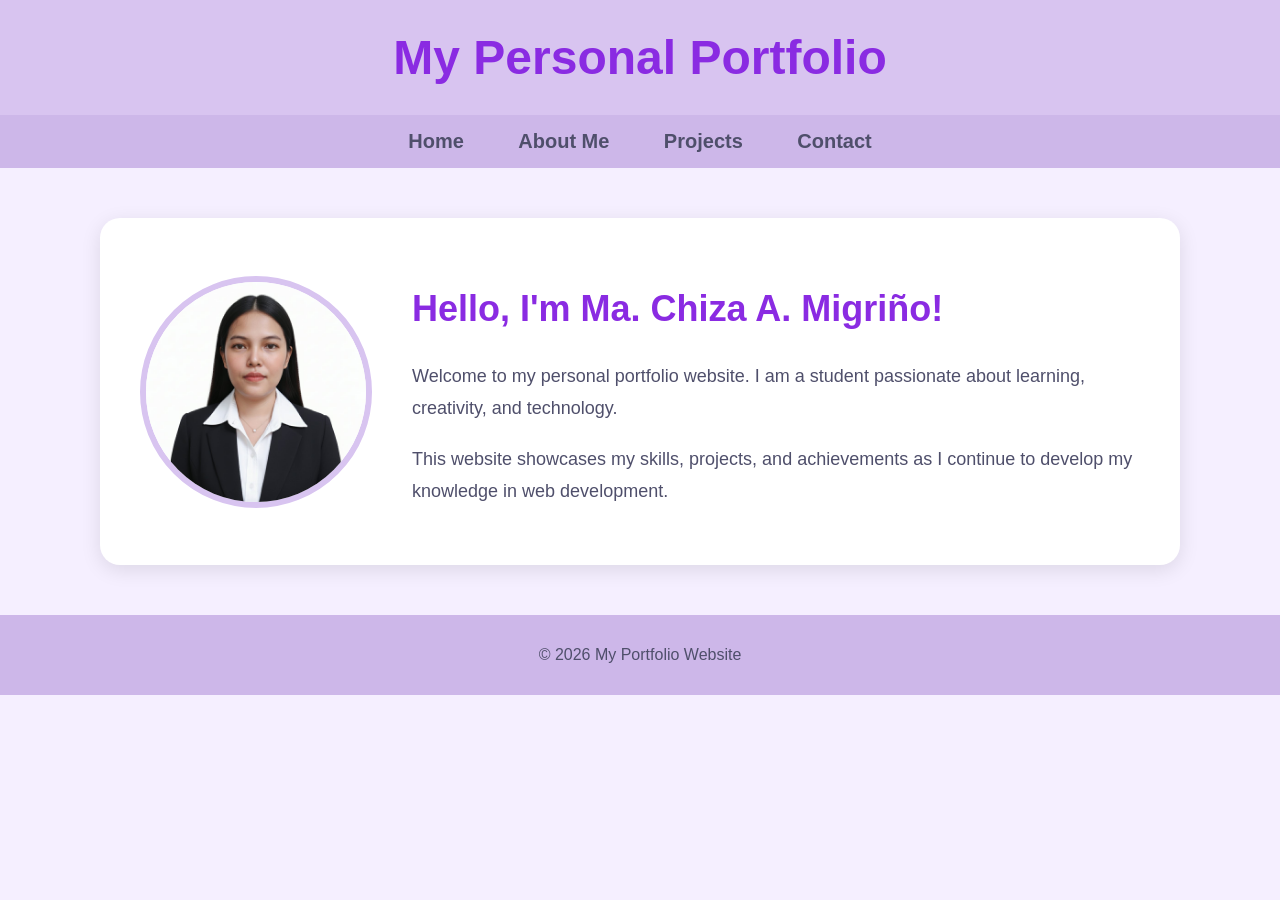
<file: index.html>
<!DOCTYPE html>
<html>
<head>
    <title>My Portfolio</title>
    <link rel="stylesheet" href="style.css">
</head>

<body>

    <!-- Header -->
    <header>
        <h1>My Personal Portfolio</h1>
    </header>

    <!-- Navigation -->
    <nav>
        <a href="index.html">Home</a>
        <a href="about.html">About Me</a>
        <a href="projects.html">Projects</a>
        <a href="contact.html">Contact</a>
    </nav>

    <!-- Main Content -->
    <main class="container">
        <div class="profile">
            <img src="profile.png" alt="Profile">
            <div class="text">
                <h2>Hello, I'm Ma. Chiza A. Migriño!</h2>
                <p>
                    Welcome to my personal portfolio website. I am a student
                    passionate about learning, creativity, and technology.
                </p>
                <p>
                    This website showcases my skills, projects, and achievements
                    as I continue to develop my knowledge in web development.
                </p>
            </div>
        </div>
    </main>

    <!-- Footer -->
    <footer>
        <p>© 2026 My Portfolio Website</p>
    </footer>

</body>
</html>
</file>
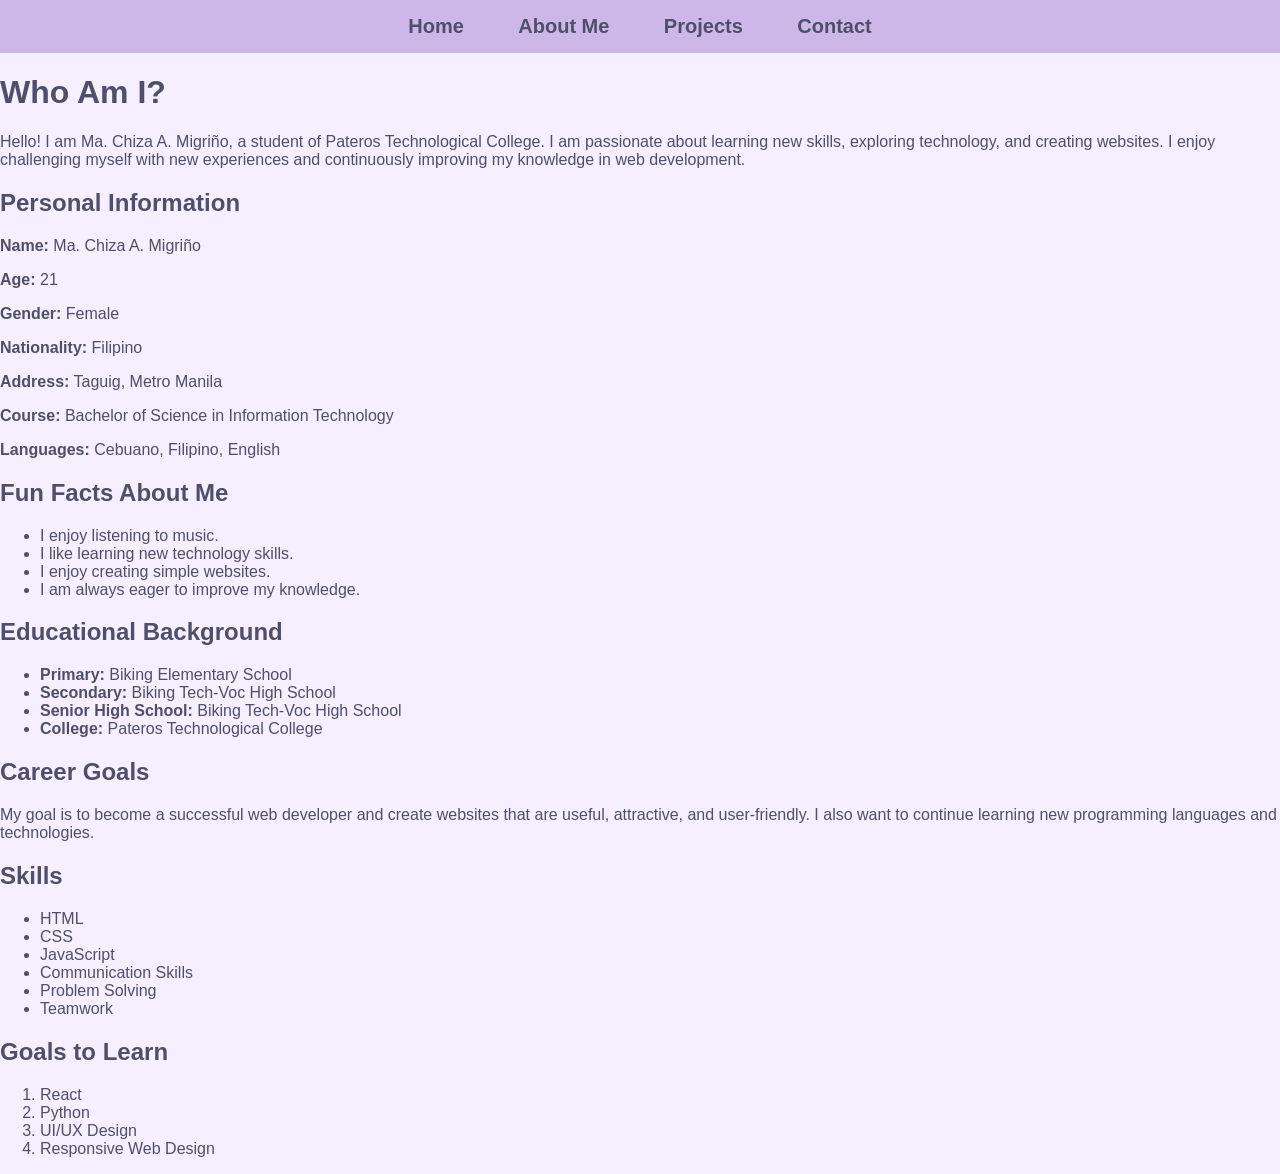
<file: about.html>
<!DOCTYPE html>
<html>

<head>
    <title>About Me</title>
    <link rel="stylesheet" href="style.css">
</head>

<body>

    <!-- Navigation -->
    <nav>
        <a href="index.html">Home</a>
        <a href="about.html">About Me</a>
        <a href="projects.html">Projects</a>
        <a href="contact.html">Contact</a>
    </nav>

    <!-- Page Title -->
    <h1>Who Am I?</h1>

    <!-- Introduction -->
    <p>
        Hello! I am Ma. Chiza A. Migriño, a student of Pateros Technological College.
        I am passionate about learning new skills, exploring technology, and creating
        websites. I enjoy challenging myself with new experiences and continuously
        improving my knowledge in web development.
    </p>

    <!-- Personal Information -->
    <h2>Personal Information</h2>
    <p><strong>Name:</strong> Ma. Chiza A. Migriño</p>
    <p><strong>Age:</strong> 21</p>
    <p><strong>Gender:</strong> Female</p>
    <p><strong>Nationality:</strong> Filipino</p>
    <p><strong>Address:</strong> Taguig, Metro Manila</p>
    <p><strong>Course:</strong> Bachelor of Science in Information Technology</p>
    <p><strong>Languages:</strong> Cebuano, Filipino, English</p>

    <!-- Hobbies -->
    <h2>Fun Facts About Me</h2>

<ul>
    <li>I enjoy listening to music.</li>
    <li>I like learning new technology skills.</li>
    <li>I enjoy creating simple websites.</li>
    <li>I am always eager to improve my knowledge.</li>
</ul>

    <!-- Educational Background -->
    <h2>Educational Background</h2>
    <ul>
        <li><strong>Primary:</strong> Biking Elementary School</li>
        <li><strong>Secondary:</strong> Biking Tech-Voc High School</li>
        <li><strong>Senior High School:</strong> Biking Tech-Voc High School</li>
        <li><strong>College:</strong> Pateros Technological College</li>
    </ul>

    <!-- Career Goals -->
    <h2>Career Goals</h2>
    <p>
        My goal is to become a successful web developer and create websites
        that are useful, attractive, and user-friendly. I also want to continue
        learning new programming languages and technologies.
    </p>

    <!-- Skills -->
    <h2>Skills</h2>
    <ul>
        <li>HTML</li>
        <li>CSS</li>
        <li>JavaScript</li>
        <li>Communication Skills</li>
        <li>Problem Solving</li>
        <li>Teamwork</li>
    </ul>

    <!-- Goals to Learn -->
    <h2>Goals to Learn</h2>
    <ol>
        <li>React</li>
        <li>Python</li>
        <li>UI/UX Design</li>
        <li>Responsive Web Design</li>
    </ol>

</body>

</html>
</file>
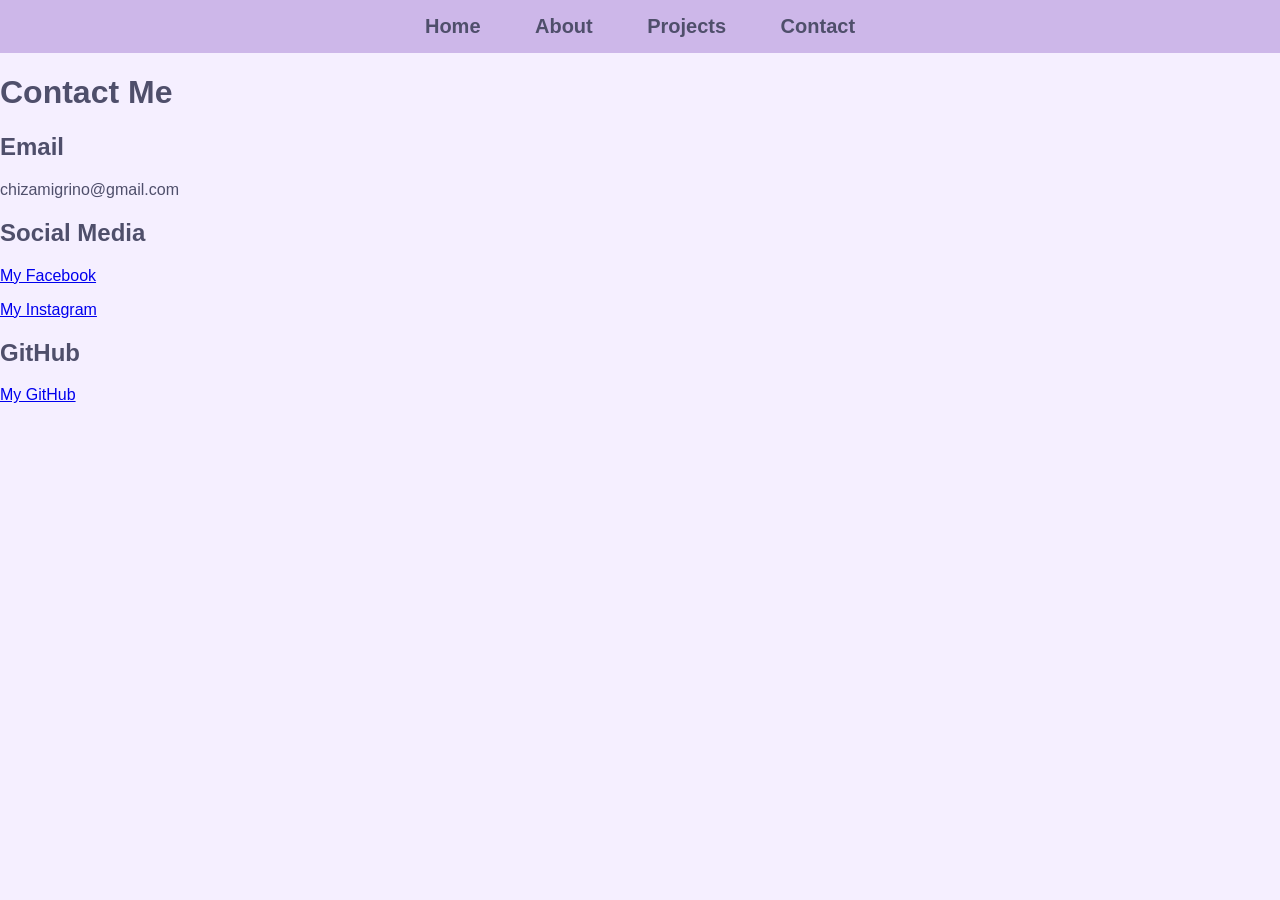
<file: contact.html>
<!DOCTYPE html>
<html>

<head>
    <title>Contact</title>
    <link rel="stylesheet" href="style.css">
</head>

<body>

    <!-- Navigation -->
    <nav>
        <a href="index.html">Home</a>
        <a href="about.html">About</a>
        <a href="projects.html">Projects</a>
        <a href="contact.html">Contact</a>
    </nav>

    <!-- Contact Section -->
    <h1>Contact Me</h1>

    <!-- Email Address -->
    <h2>Email</h2>
    <p>chizamigrino@gmail.com</p>

    <!-- Social Media Links -->
    <h2>Social Media</h2>

    <p>
        <a href="https://www.facebook.com/its.chesssy?mibextid=wwXIfr&rdid=ERsMt2meIwo1GQMj&share_url=https%3A%2F%2Fwww.facebook.com%2Fshare%2F1D79BJD4Pz%2F%3Fmibextid%3DwwXIfr">
            My Facebook
        </a>
    </p>

    <p>
        <a href="https://www.instagram.com/ma_chesza" target="_blank">
            My Instagram
        </a>
    </p>

    <!-- External Link -->
    <h2>GitHub</h2>

    <p>
        <a href="https://github.com/username" target="_blank">
            My GitHub
        </a>
    </p>

</body>

</html>
</file>
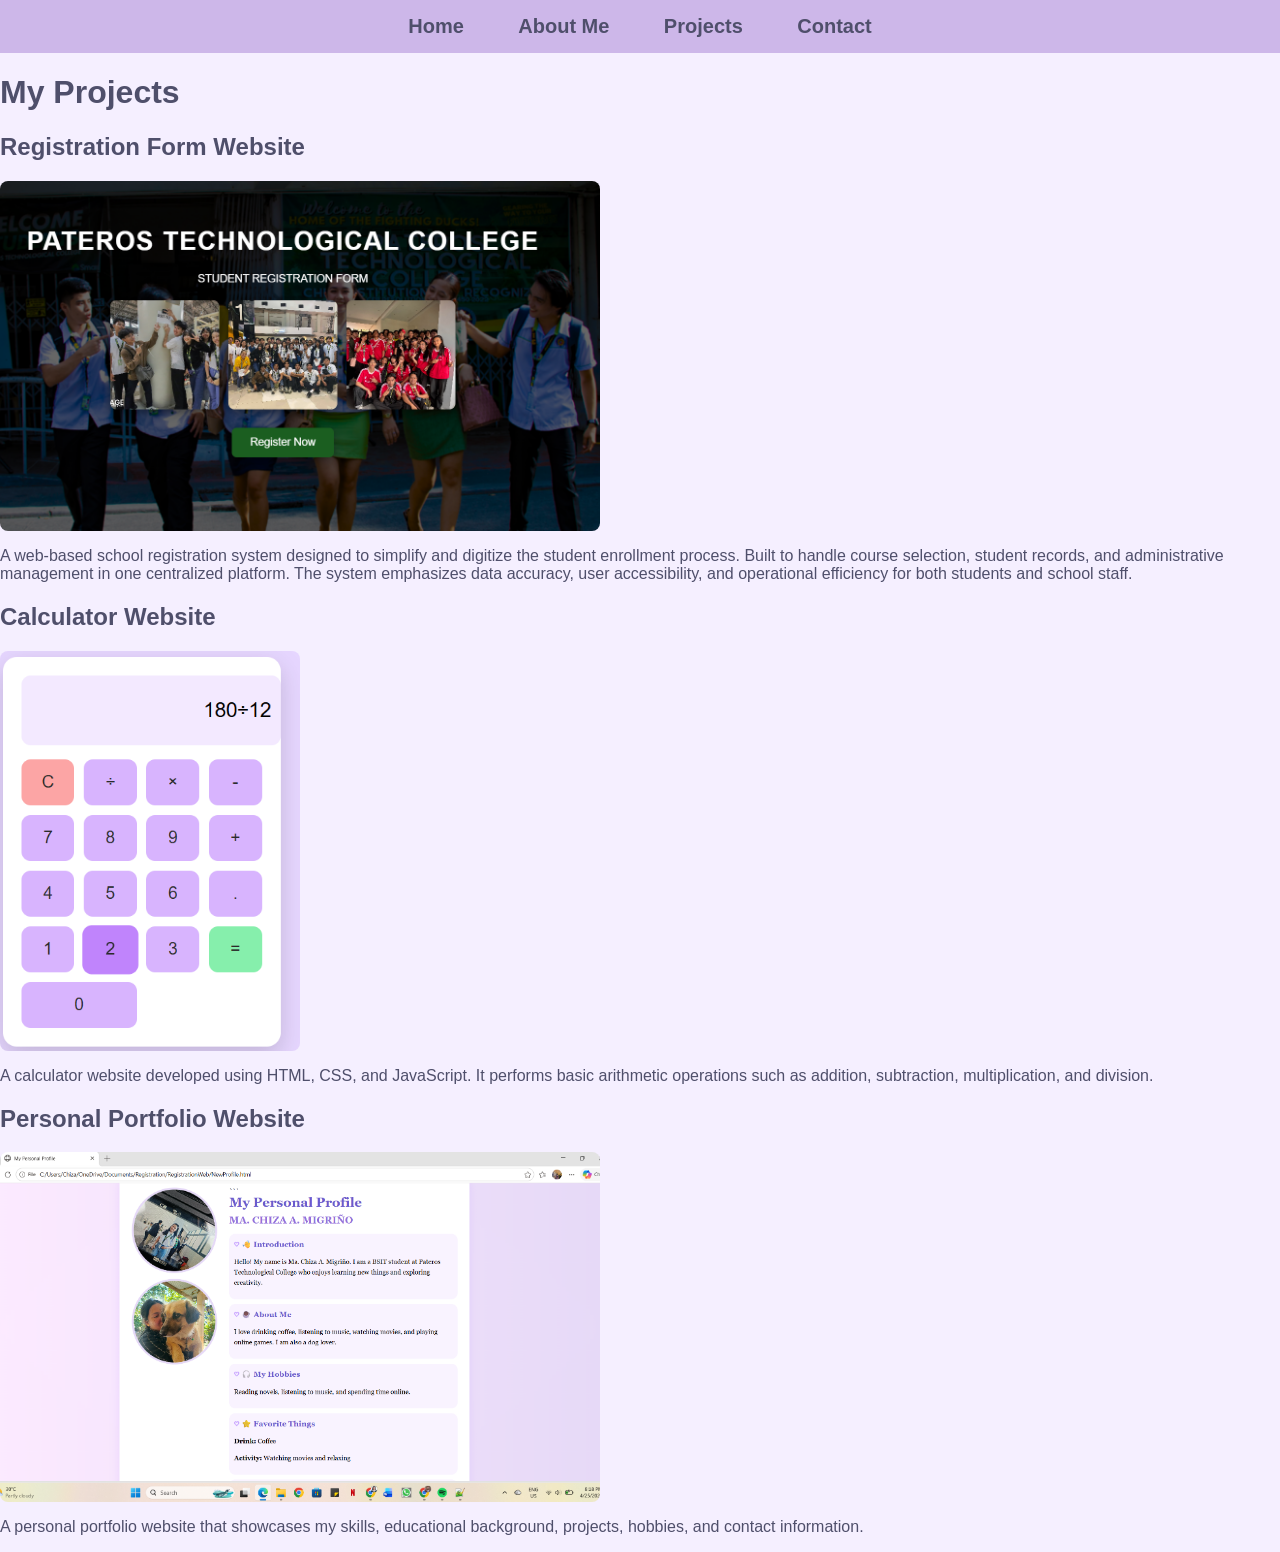
<file: projects.html>
<!DOCTYPE html>
<html>

<head>
    <title>My Projects</title>
    <link rel="stylesheet" href="style.css">
</head>

<body>

    <!-- Navigation -->
    <nav>
        <a href="index.html">Home</a>
        <a href="about.html">About Me</a>
        <a href="projects.html">Projects</a>
        <a href="contact.html">Contact</a>
    </nav>

    <!-- Page Title -->
    <h1>My Projects</h1>

    <!-- Project 1 -->
    <div class="project">
        <h2>Registration Form Website</h2>
        <img src="registration.png" alt="Registration Form Project">
        <p>
            A web-based school registration system designed to simplify and digitize 
            the student enrollment process. Built to handle course selection, student 
            records, and administrative management in one centralized platform. The 
            system emphasizes data accuracy, user accessibility, and operational 
            efficiency for both students and school staff.
        </p>
    </div>

    <!-- Project 2 - Calculator (portrait) -->
<div class="project">
    <h2>Calculator Website</h2>
    <img src="calculator.png" alt="Calculator Project" class="portrait">
    <p>
        A calculator website developed using HTML, CSS, and JavaScript.
        It performs basic arithmetic operations such as addition,
        subtraction, multiplication, and division.
    </p>
</div>
        </p>
    </div>

    <!-- Project 3 -->
    <div class="project">
        <h2>Personal Portfolio Website</h2>
        <img src="portfolio.png" alt="Portfolio Project">
        <p>
            A personal portfolio website that showcases my skills,
            educational background, projects, hobbies, and contact
            information.
        </p>
    </div>

</body>

</html>
</file>
<file: style.css>
body {
    margin: 0;
    font-family: 'Segoe UI', sans-serif;
    background: #f5efff;
    color: #4f4f6b;
}

/* Header */
header {
    background: #d8c4f0;
    text-align: center;
    padding: 30px;
}

header h1 {
    color: #8a2be2;
    font-size: 48px;
    margin: 0;
}

/* Navigation */
nav {
    background: #cdb7e9;
    padding: 15px;
    text-align: center;
}

nav a {
    text-decoration: none;
    color: #4f4f6b;
    margin: 0 25px;
    font-size: 20px;
    font-weight: bold;
    transition: 0.3s;
}

nav a:hover {
    color: #8a2be2;
}

/* Main Container */
.container {
    max-width: 1000px;
    margin: 50px auto;
    padding: 40px;
    background: white;
    border-radius: 20px;
    box-shadow: 0 5px 20px rgba(0,0,0,0.1);
}

/* Profile */
.profile {
    display: flex;
    align-items: center;
    gap: 40px;
}

.profile img {
    width: 220px;
    height: 220px;
    object-fit: cover;
    border-radius: 50%;
    border: 6px solid #d8c4f0;
}

.text h2 {
    color: #8a2be2;
    font-size: 36px;
}

.text p {
    line-height: 1.8;
    font-size: 18px;
}

/* Project Images */
.project img {
    width: 100%;
    max-width: 600px;
    height: 350px;
    object-fit: cover;
    object-position: center;
    display: block;
    border-radius: 8px;
    margin: 10px 0;
}

.project img.portrait {
    max-width: 300px;
    height: 400px;
    object-position: top;
}

/* Footer */
footer {
    background: #cdb7e9;
    text-align: center;
    padding: 15px;
    margin-top: 50px;
}

/* Smooth Scroll */
html {
    scroll-behavior: smooth;
}

/* Responsive */
@media screen and (max-width: 600px) {
    body { font-size: 14px; }
    nav { padding: 10px; }
    nav a { display: block; margin: 10px; }
    .profile { flex-direction: column; text-align: center; }
    .project img { max-width: 100%; height: 200px; }
    h1 { font-size: 28px; }
    h2 { font-size: 22px; }
}
</file>
